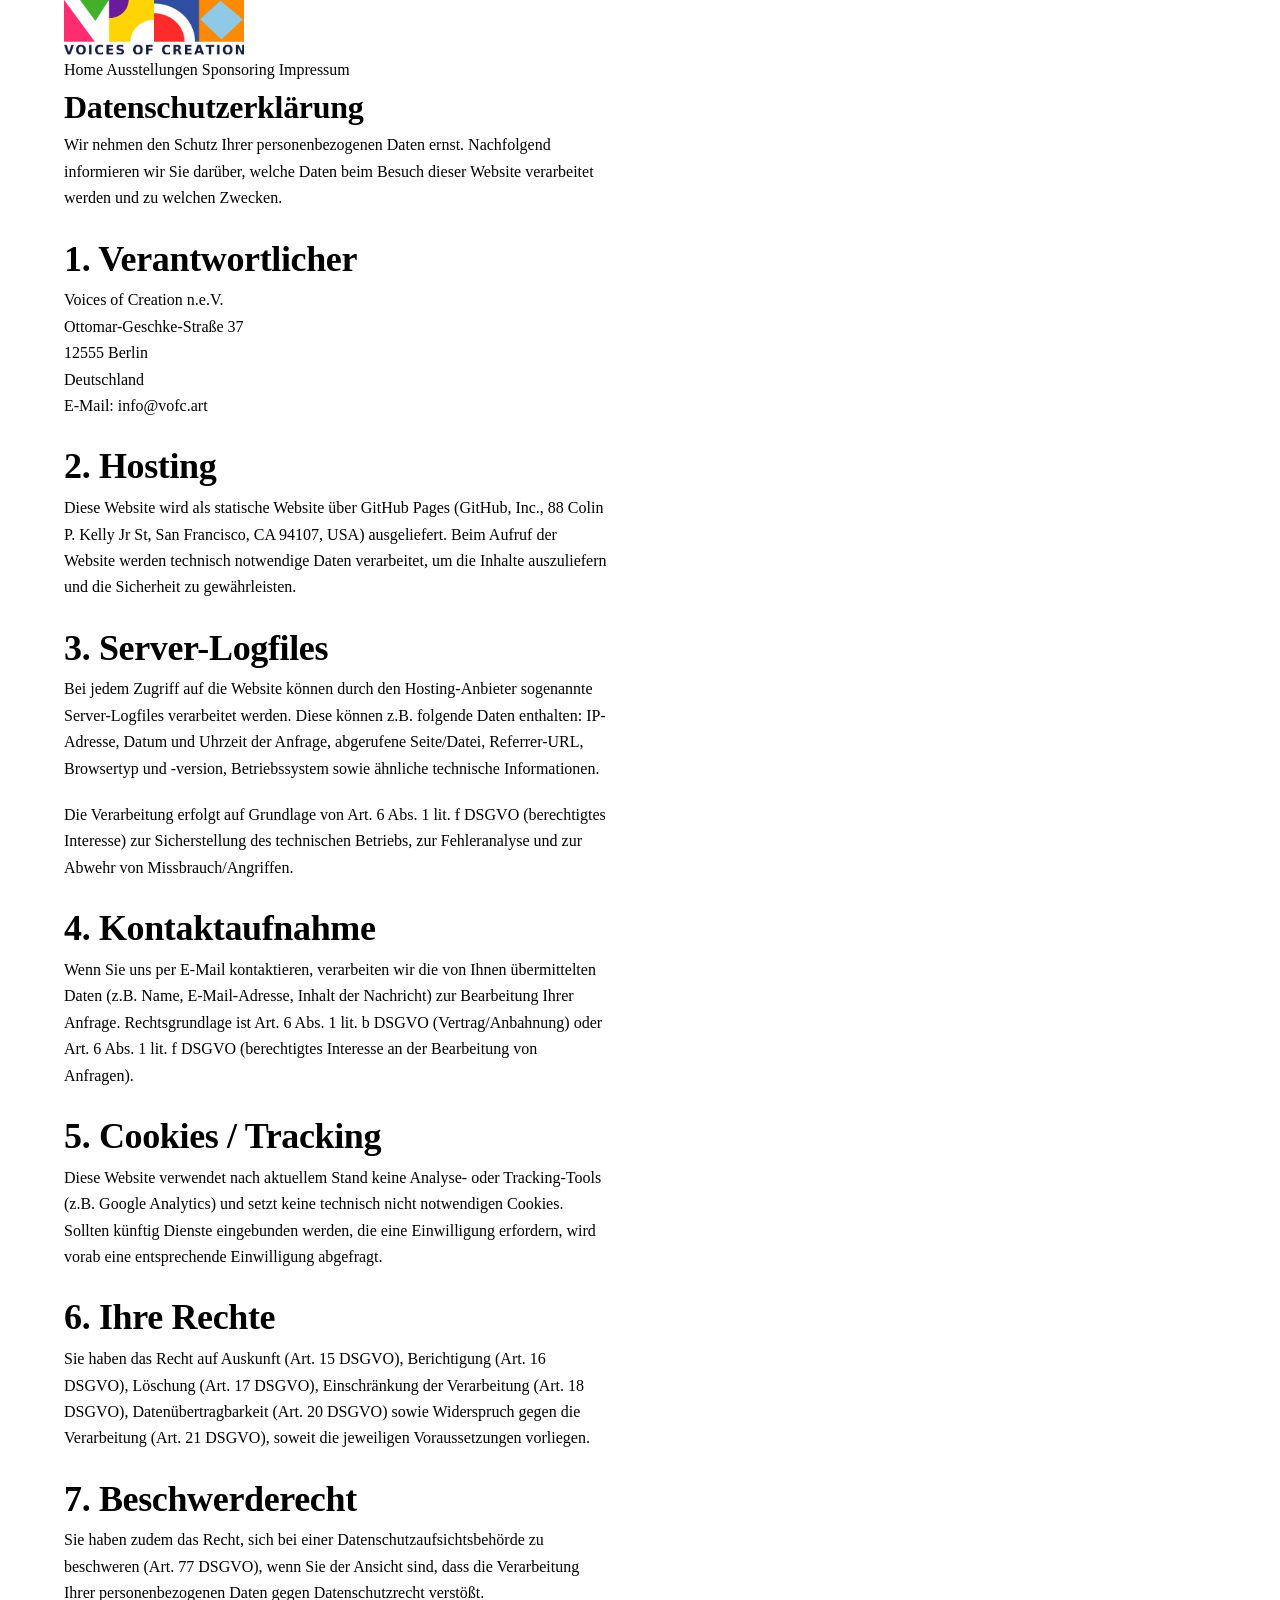
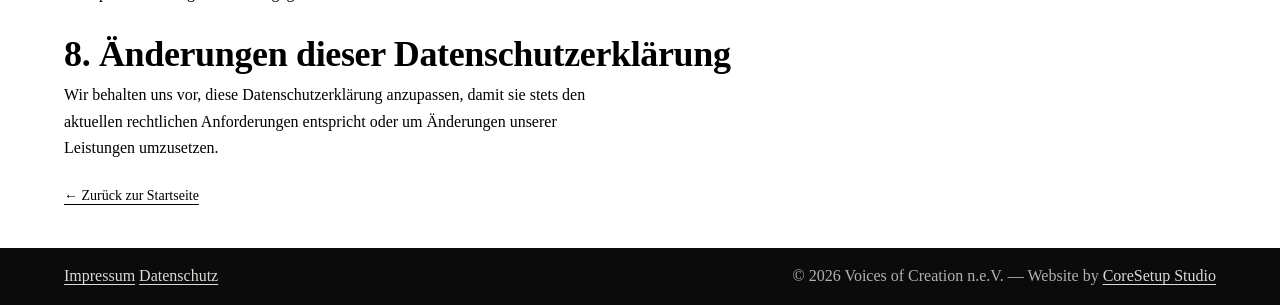
<file: datenschutz.html>
<!--
File: /datenschutz.html
-->
<!doctype html>
<html lang="de">
  <head>
    <meta charset="utf-8" />
    <meta name="viewport" content="width=device-width,initial-scale=1" />
    <meta name="theme-color" content="#0b0b0c" />
    <title>Datenschutz — Voices of Creation n.e.V.</title>
    <meta name="description" content="Datenschutzerklärung — Voices of Creation n.e.V." />

    <link rel="icon" href="assets/favicon.png" />
    <link rel="apple-touch-icon" href="assets/icon-192.png" />
    <link rel="stylesheet" href="styles.css" />
  </head>

  <body>
    <header class="simple-header">
      <div class="container simple-header__row">
        <a class="brand brand--small" href="./" aria-label="Home">
          <img src="assets/logo.png" alt="Voices of Creation Logo" width="180" height="58" />
        </a>

        <nav class="simple-nav" aria-label="Rechtliches & Seiten">
          <a href="./">Home</a>
          <a href="ausstellungen.html">Ausstellungen</a>
          <a href="sponsoring.html">Sponsoring</a>
          <a href="impressum.html">Impressum</a>
        </nav>
      </div>
    </header>

    <main class="container legal">
      <h1>Datenschutzerklärung</h1>
      <p class="muted">
        Wir nehmen den Schutz Ihrer personenbezogenen Daten ernst. Nachfolgend informieren wir Sie darüber, welche Daten beim Besuch
        dieser Website verarbeitet werden und zu welchen Zwecken.
      </p>

      <section class="legal__box" aria-label="Datenschutz Inhalte">
        <h2>1. Verantwortlicher</h2>
        <p>
          Voices of Creation n.e.V.<br />
          Ottomar-Geschke-Straße 37<br />
          12555 Berlin<br />
          Deutschland<br />
          E-Mail: <a href="mailto:info@vofc.art">info@vofc.art</a>
        </p>

        <h2>2. Hosting</h2>
        <p>
          Diese Website wird als statische Website über GitHub Pages (GitHub, Inc., 88 Colin P. Kelly Jr St, San Francisco, CA 94107,
          USA) ausgeliefert. Beim Aufruf der Website werden technisch notwendige Daten verarbeitet, um die Inhalte auszuliefern und die
          Sicherheit zu gewährleisten.
        </p>

        <h2>3. Server-Logfiles</h2>
        <p>
          Bei jedem Zugriff auf die Website können durch den Hosting-Anbieter sogenannte Server-Logfiles verarbeitet werden. Diese
          können z.B. folgende Daten enthalten: IP-Adresse, Datum und Uhrzeit der Anfrage, abgerufene Seite/Datei, Referrer-URL,
          Browsertyp und -version, Betriebssystem sowie ähnliche technische Informationen.
        </p>
        <p>
          Die Verarbeitung erfolgt auf Grundlage von Art. 6 Abs. 1 lit. f DSGVO (berechtigtes Interesse) zur Sicherstellung des
          technischen Betriebs, zur Fehleranalyse und zur Abwehr von Missbrauch/Angriffen.
        </p>

        <h2>4. Kontaktaufnahme</h2>
        <p>
          Wenn Sie uns per E-Mail kontaktieren, verarbeiten wir die von Ihnen übermittelten Daten (z.B. Name, E-Mail-Adresse, Inhalt
          der Nachricht) zur Bearbeitung Ihrer Anfrage. Rechtsgrundlage ist Art. 6 Abs. 1 lit. b DSGVO (Vertrag/Anbahnung) oder Art. 6
          Abs. 1 lit. f DSGVO (berechtigtes Interesse an der Bearbeitung von Anfragen).
        </p>

        <h2>5. Cookies / Tracking</h2>
        <p>
          Diese Website verwendet nach aktuellem Stand keine Analyse- oder Tracking-Tools (z.B. Google Analytics) und setzt keine
          technisch nicht notwendigen Cookies. Sollten künftig Dienste eingebunden werden, die eine Einwilligung erfordern, wird vorab
          eine entsprechende Einwilligung abgefragt.
        </p>

        <h2>6. Ihre Rechte</h2>
        <p>
          Sie haben das Recht auf Auskunft (Art. 15 DSGVO), Berichtigung (Art. 16 DSGVO), Löschung (Art. 17 DSGVO), Einschränkung der
          Verarbeitung (Art. 18 DSGVO), Datenübertragbarkeit (Art. 20 DSGVO) sowie Widerspruch gegen die Verarbeitung (Art. 21 DSGVO),
          soweit die jeweiligen Voraussetzungen vorliegen.
        </p>

        <h2>7. Beschwerderecht</h2>
        <p>
          Sie haben zudem das Recht, sich bei einer Datenschutzaufsichtsbehörde zu beschweren (Art. 77 DSGVO), wenn Sie der Ansicht
          sind, dass die Verarbeitung Ihrer personenbezogenen Daten gegen Datenschutzrecht verstößt.
        </p>

        <h2>8. Änderungen dieser Datenschutzerklärung</h2>
        <p>
          Wir behalten uns vor, diese Datenschutzerklärung anzupassen, damit sie stets den aktuellen rechtlichen Anforderungen
          entspricht oder um Änderungen unserer Leistungen umzusetzen.
        </p>
      </section>

      <p><a class="link" href="./">← Zurück zur Startseite</a></p>
    </main>

    <footer class="site-footer">
      <div class="container subfooter" aria-label="Footer Legal">
        <div class="subfooter__left">
          <a href="impressum.html">Impressum</a>
          <a href="datenschutz.html">Datenschutz</a>
        </div>

        <div class="subfooter__right">
          <span class="muted">
            © <span id="year"></span> Voices of Creation n.e.V. — Website by
            <a
              href="https://coresetup.studio"
              target="_blank"
              rel="noopener noreferrer"
              style="text-decoration: underline; text-underline-offset: 3px;"
              >CoreSetup Studio</a
            >
          </span>
        </div>
      </div>
    </footer>

    <script>
      document.getElementById("year").textContent = String(new Date().getFullYear());
    </script>
  </body>
</html>
</file>
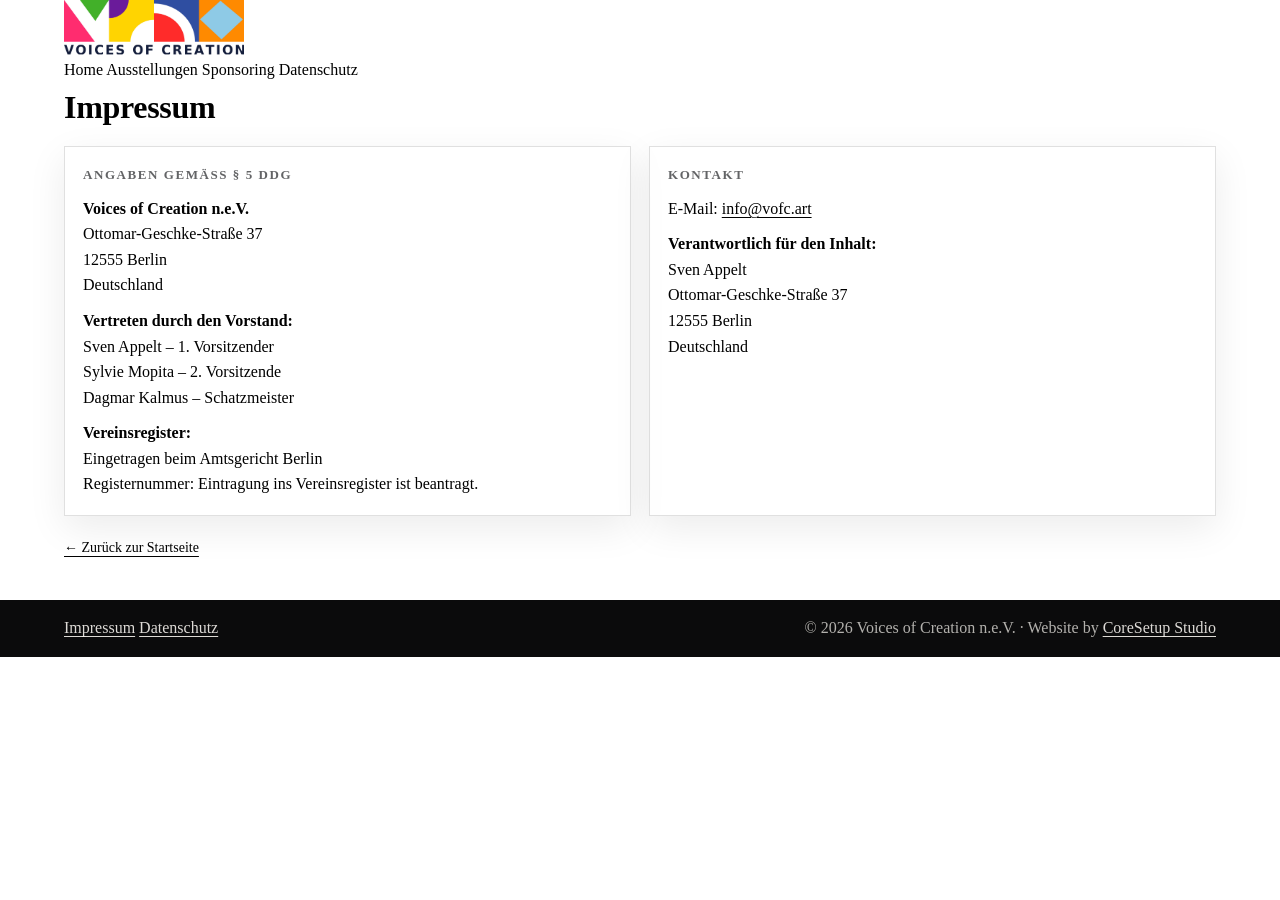
<file: impressum.html>
<!--
File: /impressum.html
-->
<!doctype html>
<html lang="de">
  <head>
    <meta charset="utf-8" />
    <meta name="viewport" content="width=device-width,initial-scale=1" />
    <meta name="theme-color" content="#0b0b0c" />
    <title>Impressum — Voices of Creation n.e.V.</title>
    <meta name="description" content="Impressum — Voices of Creation n.e.V." />

    <link rel="icon" href="assets/favicon.png" />
    <link rel="apple-touch-icon" href="assets/icon-192.png" />
    <link rel="stylesheet" href="styles.css" />

    <!-- Page-only styling: clean “two-column blocks” layout -->
    <style>
      .impressum-grid{
        display:grid;
        grid-template-columns: 1fr;
        gap:18px;
        margin-top:14px;
      }
      .impressum-block{
        border-radius: var(--radius-lg);
        border: 1px solid rgba(0,0,0,.12);
        background: rgba(255,255,255,.62);
        box-shadow: 0 12px 36px rgba(0,0,0,.08);
        padding: 18px;
      }
      .impressum-block h2{
        font-family: var(--sans);
        font-size: 13px;
        letter-spacing: .12em;
        text-transform: uppercase;
        color: rgba(16,17,20,.65);
        margin: 0 0 10px 0;
      }
      .impressum-block p{
        margin: 0;
        color: var(--ink);
        line-height: 1.6;
      }
      .impressum-block p + p{ margin-top: 10px; }
      .impressum-block a{ text-decoration: underline; text-underline-offset: 3px; }

      @media (min-width: 860px){
        .impressum-grid{ grid-template-columns: 1fr 1fr; }
      }
    </style>
  </head>

  <body>
    <header class="simple-header">
      <div class="container simple-header__row">
        <a class="brand brand--small" href="./" aria-label="Home">
          <img src="assets/logo.png" alt="Voices of Creation Logo" width="180" height="58" />
        </a>

        <nav class="simple-nav" aria-label="Navigation">
          <a href="./">Home</a>
          <a href="ausstellungen.html">Ausstellungen</a>
          <a href="sponsoring.html">Sponsoring</a>
          <a href="datenschutz.html">Datenschutz</a>
        </nav>
      </div>
    </header>

    <main class="container legal">
      <h1>Impressum</h1>

      <div class="impressum-grid" aria-label="Impressumsangaben">
        <section class="impressum-block">
          <h2>Angaben gemäß § 5 DDG</h2>
          <p>
            <strong>Voices of Creation n.e.V.</strong><br />
            Ottomar-Geschke-Straße 37<br />
            12555 Berlin<br />
            Deutschland
          </p>

          <p>
            <strong>Vertreten durch den Vorstand:</strong><br />
            Sven Appelt – 1. Vorsitzender<br />
            Sylvie Mopita – 2. Vorsitzende<br />
            Dagmar Kalmus – Schatzmeister
          </p>

          <p>
            <strong>Vereinsregister:</strong><br />
            Eingetragen beim Amtsgericht Berlin<br />
            Registernummer: Eintragung ins Vereinsregister ist beantragt.
          </p>
        </section>

        <section class="impressum-block">
          <h2>Kontakt</h2>
          <p>
            E-Mail: <a href="mailto:info@vofc.art">info@vofc.art</a>
          </p>

          <p>
            <strong>Verantwortlich für den Inhalt:</strong><br />
            Sven Appelt<br />
            Ottomar-Geschke-Straße 37<br />
            12555 Berlin<br />
            Deutschland
          </p>
        </section>
      </div>

      <p style="margin-top:18px;">
        <a class="link" href="./">← Zurück zur Startseite</a>
      </p>
    </main>

    <footer class="site-footer">
      <div class="container subfooter" aria-label="Footer Legal">
        <div class="subfooter__left">
          <a href="impressum.html">Impressum</a>
          <a href="datenschutz.html">Datenschutz</a>
        </div>

        <div class="subfooter__right">
          <span class="muted">
            © <span id="year"></span> Voices of Creation n.e.V. · Website by
            <a
              href="https://coresetup.studio"
              target="_blank"
              rel="noopener noreferrer"
              style="text-decoration: underline; text-underline-offset: 3px;"
              >CoreSetup Studio</a
            >
          </span>
        </div>
      </div>
    </footer>

    <script>
      document.getElementById("year").textContent = String(new Date().getFullYear());
    </script>
  </body>
</html>
</file>
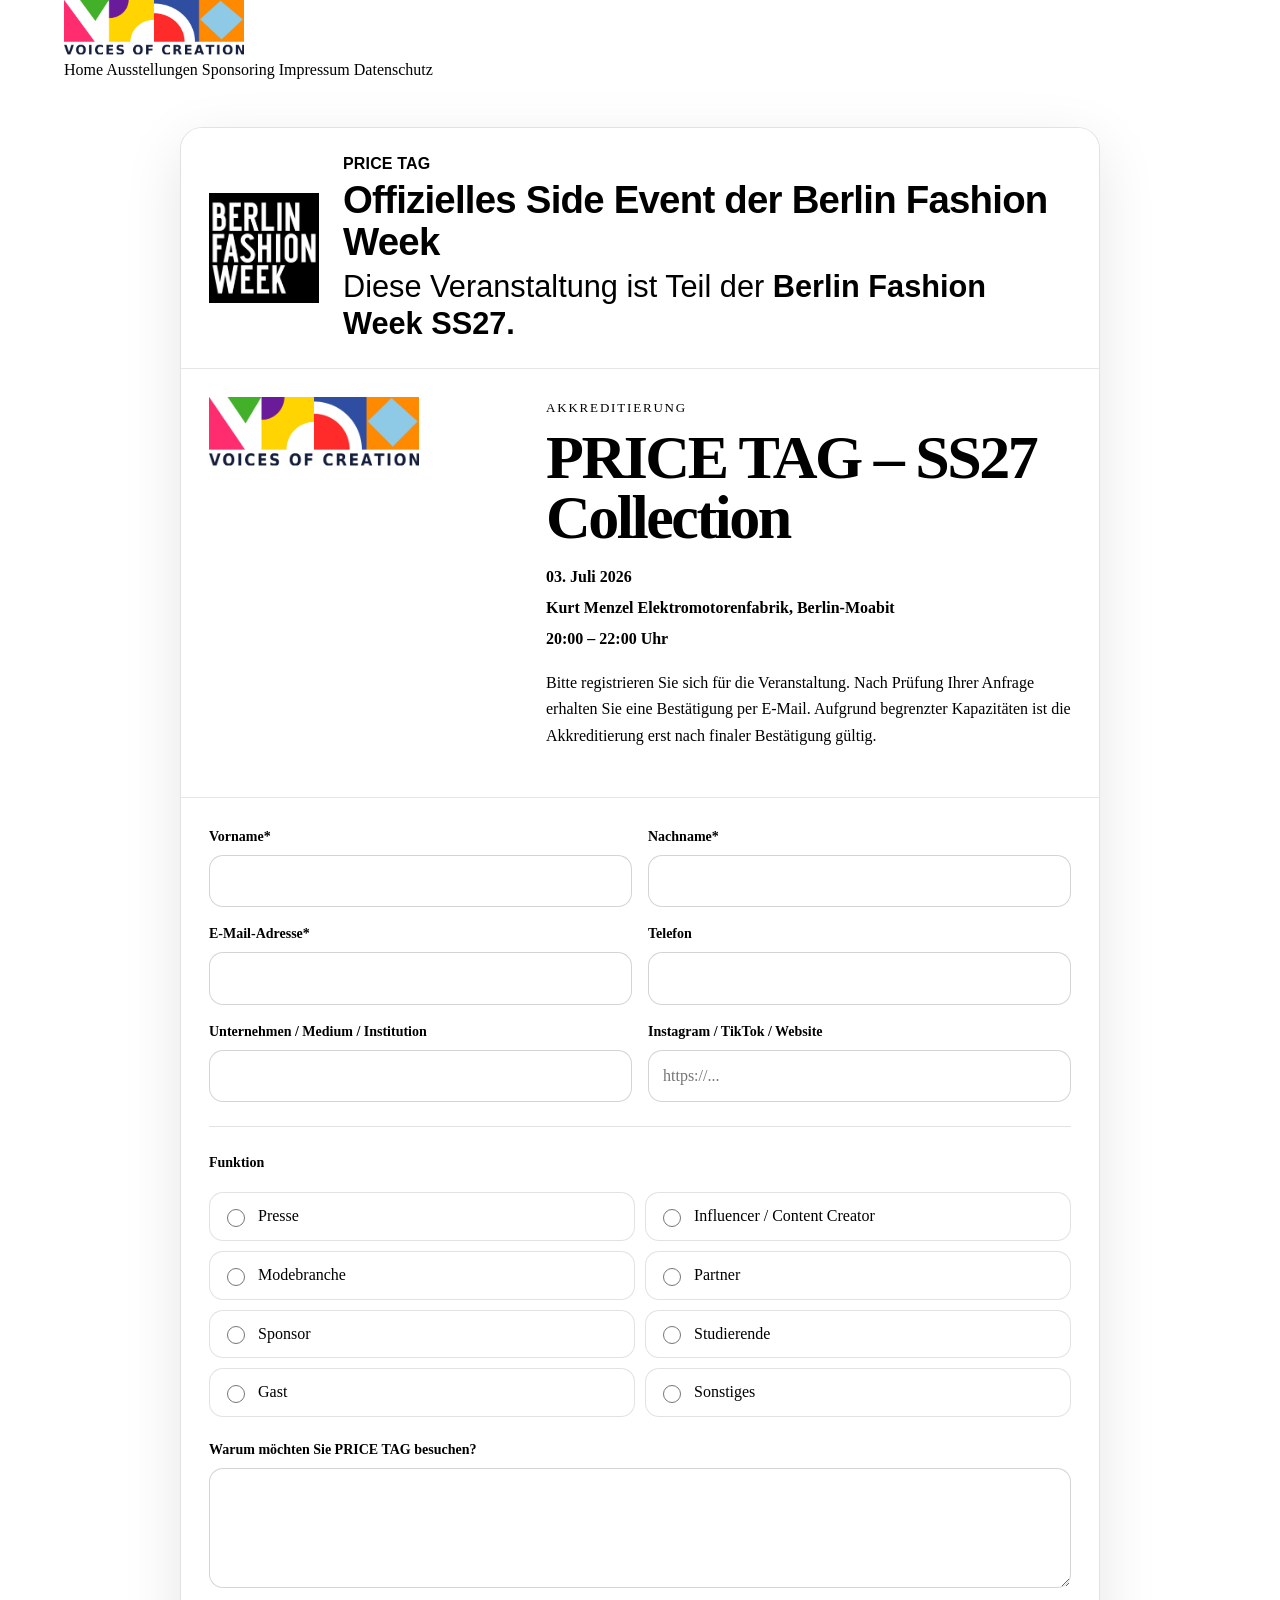
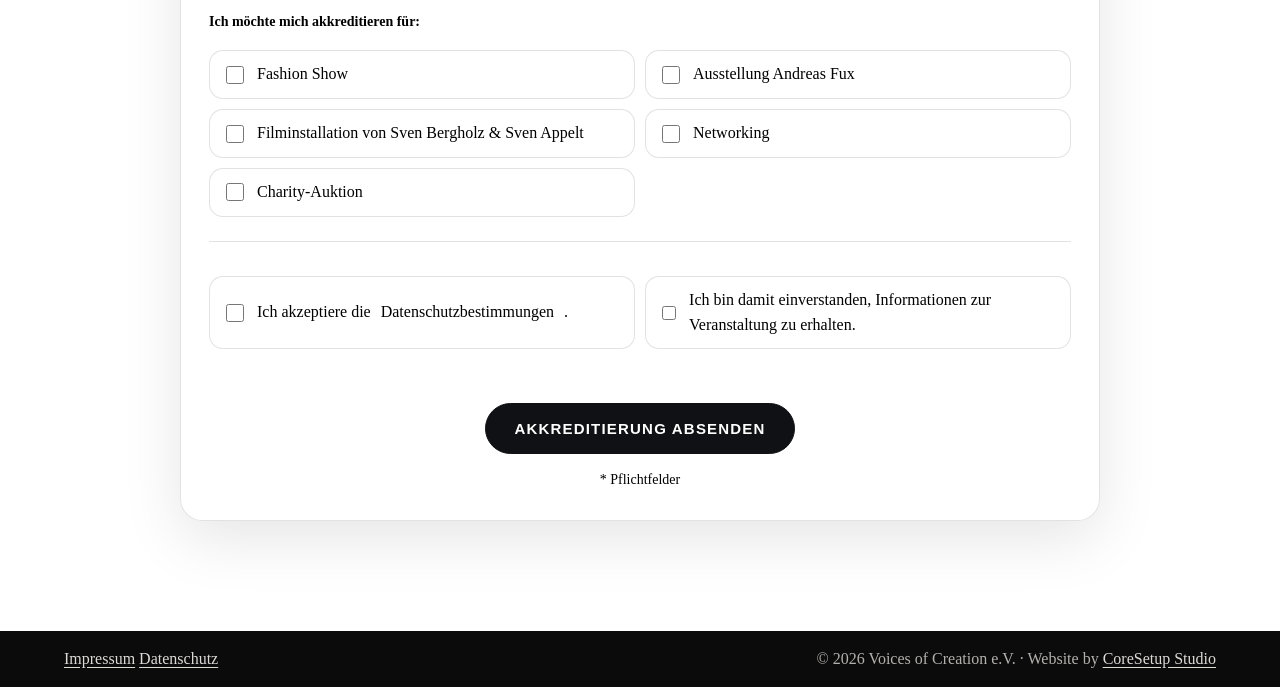
<file: login.html>
<!--
File: /login.html
-->

<!doctype html>

<html lang="de">
  <head>
    <meta charset="utf-8" />
    <meta name="viewport" content="width=device-width,initial-scale=1" />
    <meta name="theme-color" content="#0b0b0c" />
<title>Akkreditierung — PRICE TAG</title>
<meta
  name="description"
  content="Akkreditierung für PRICE TAG – SS27 Collection am 03. Juli 2026 in Berlin-Moabit."
/>
<link rel="icon" href="assets/favicon.png" />
<link rel="apple-touch-icon" href="assets/icon-192.png" />
<link rel="stylesheet" href="styles.css" />
<style>
  .accreditation-page{
    padding: 44px 20px 70px;
  }
  .accreditation-shell{
    max-width: 920px;
    margin: 0 auto;
  }
  .accreditation-card{
    background: rgba(255,255,255,.72);
    border: 1px solid rgba(16,17,20,.12);
    border-radius: 22px;
    box-shadow: 0 18px 60px rgba(0,0,0,.10);
    overflow: hidden;
  }
  .bfw-notice{
    display: grid;
    grid-template-columns: 110px 1fr;
    gap: 24px;
    align-items: center;
    padding: 26px 28px;
    background: #ffffff;
    border-bottom: 1px solid rgba(16,17,20,.10);
  }
  .bfw-logo{
    width: 110px;
    height: auto;
    display: block;
  }
  .bfw-text{
    display: grid;
    gap: 6px;
  }
  .bfw-kicker{
    margin: 0;
    font-family: Arial, sans-serif;
    font-size: 16px;
    font-weight: 800;
    line-height: 1.2;
    letter-spacing: .01em;
  }
  .bfw-headline{
    margin: 0;
    font-family: Arial, sans-serif;
    font-size: clamp(24px, 3vw, 40px);
    font-weight: 800;
    line-height: 1.1;
    letter-spacing: -.02em;
  }
  .bfw-copy{
    margin: 0;
    font-family: Arial, sans-serif;
    font-size: clamp(20px, 2.4vw, 34px);
    font-weight: 400;
    line-height: 1.18;
  }
  .bfw-copy strong{
    font-weight: 800;
  }
  .accreditation-hero{
    display: grid;
    grid-template-columns: 1fr;
    gap: 22px;
    padding: 28px;
    border-bottom: 1px solid rgba(16,17,20,.10);
  }
  .accreditation-logo{
    max-width: 210px;
    height: auto;
  }
  .accreditation-kicker{
    font-size: 13px;
    letter-spacing: .14em;
    text-transform: uppercase;
    color: var(--muted);
    margin-bottom: 10px;
  }
  .accreditation-title{
    font-size: clamp(36px, 5vw, 62px);
    line-height: .96;
    letter-spacing: -.04em;
    margin: 0;
  }
  .accreditation-meta{
    margin-top: 18px;
    display: grid;
    gap: 6px;
    color: var(--ink);
    font-weight: 700;
  }
  .accreditation-intro{
    margin-top: 18px;
    color: var(--muted);
    max-width: 68ch;
  }
  .accreditation-form{
    padding: 28px;
    display: grid;
    gap: 22px;
  }
  .form-grid{
    display: grid;
    grid-template-columns: 1fr;
    gap: 16px;
  }
  .form-field{
    display: grid;
    gap: 7px;
  }
  .form-field label,
  .form-group-title{
    font-size: 14px;
    font-weight: 800;
  }
  .form-field input,
  .form-field textarea,
  .form-field select{
    width: 100%;
    border: 1px solid rgba(16,17,20,.18);
    background: rgba(255,255,255,.86);
    border-radius: 14px;
    padding: 13px 14px;
    font: inherit;
    color: var(--ink);
    outline: none;
  }
  .form-field textarea{
    min-height: 120px;
    resize: vertical;
  }
  .form-field input:focus,
  .form-field textarea:focus{
    border-color: rgba(16,17,20,.42);
    box-shadow: 0 0 0 4px rgba(16,17,20,.06);
  }
  .choice-grid{
    display: grid;
    grid-template-columns: 1fr;
    gap: 10px;
    margin-top: 10px;
  }
  .choice{
    display: flex;
    align-items: center;
    gap: 10px;
    border: 1px solid rgba(16,17,20,.12);
    background: rgba(255,255,255,.55);
    border-radius: 14px;
    padding: 11px 12px;
  }
  .choice input{
    width: 18px;
    height: 18px;
    accent-color: #101114;
  }
  .form-divider{
    height: 1px;
    background: rgba(16,17,20,.12);
    margin: 2px 0;
  }
  .form-note{
    font-size: 14px;
    color: var(--muted);
    margin: 0;
  }
  .submit-row{
    margin-top: 32px;
    display: flex;
    flex-direction: column;
    align-items: center;
    gap: 14px;
  }
  .submit-button{
    display: inline-flex;
    align-items: center;
    justify-content: center;
    min-width: 260px;
    padding: 16px 28px;
    border-radius: 999px;
    border: 1px solid #101114;
    background: #101114;
    color: #ffffff;
    font-family: Arial, sans-serif;
    font-size: 15px;
    font-weight: 700;
    letter-spacing: 0.08em;
    text-transform: uppercase;
    cursor: pointer;
    appearance: none;
    -webkit-appearance: none;
    box-shadow: none;
    opacity: 1;
    visibility: visible;
  }
  .submit-button:hover{
    opacity: .92;
  }
  .submit-button:disabled{
    cursor: not-allowed;
    opacity: .7;
  }
  .success-preview{
    margin-top: 18px;
    border: 1px solid rgba(16,17,20,.12);
    border-radius: 18px;
    padding: 18px;
    background: rgba(244,241,236,.76);
  }
  .success-preview strong{
    display: block;
    margin-bottom: 8px;
  }
  @media (min-width: 760px){
    .accreditation-hero{
      grid-template-columns: .75fr 1.25fr;
      align-items: start;
    }
    .form-grid{
      grid-template-columns: repeat(2, 1fr);
    }
    .form-field--full{
      grid-column: 1 / -1;
    }
    .choice-grid{
      grid-template-columns: repeat(2, 1fr);
    }
  }
  @media (max-width: 640px){
    .bfw-notice{
      grid-template-columns: 1fr;
      gap: 16px;
    }
    .bfw-logo{
      width: 120px;
    }
  }
</style>
  </head>
  <body>
    <header class="simple-header">
      <div class="container simple-header__row">
        <a class="brand brand--small" href="./" aria-label="Home">
          <img src="assets/logo.png" alt="Voices of Creation Logo" width="180" height="58" />
        </a>
    <nav class="simple-nav" aria-label="Navigation">
      <a href="./">Home</a>
      <a href="ausstellungen.html">Ausstellungen</a>
      <a href="sponsoring.html">Sponsoring</a>
      <a href="impressum.html">Impressum</a>
      <a href="datenschutz.html">Datenschutz</a>
    </nav>
  </div>
</header>
<main class="accreditation-page">
  <div class="accreditation-shell">
    <section class="accreditation-card" aria-label="Akkreditierung PRICE TAG">
      <div class="bfw-notice" aria-label="Berlin Fashion Week Hinweis">
        <img
          class="bfw-logo"
          src="assets/berlin-fashion-week.png"
          alt="Berlin Fashion Week"
          width="220"
          height="220"
          loading="eager"
        />
        <div class="bfw-text">
          <p class="bfw-kicker">PRICE TAG</p>
          <p class="bfw-headline">Offizielles Side Event der Berlin Fashion Week</p>
          <p class="bfw-copy">
            Diese Veranstaltung ist Teil der <strong>Berlin Fashion Week SS27.</strong>
          </p>
        </div>
      </div>
      <div class="accreditation-hero">
        <div>
          <img
            class="accreditation-logo"
            src="assets/logo.png"
            alt="Voices of Creation Logo"
            width="240"
            height="90"
            loading="eager"
          />
        </div>
        <div>
          <p class="accreditation-kicker">Akkreditierung</p>
          <h1 class="accreditation-title">PRICE TAG – SS27 Collection</h1>
          <div class="accreditation-meta">
            <span>03. Juli 2026</span>
            <span>Kurt Menzel Elektromotorenfabrik, Berlin-Moabit</span>
            <span>20:00 – 22:00 Uhr</span>
          </div>
          <p class="accreditation-intro">
            Bitte registrieren Sie sich für die Veranstaltung. Nach Prüfung Ihrer Anfrage erhalten Sie eine
            Bestätigung per E-Mail. Aufgrund begrenzter Kapazitäten ist die Akkreditierung erst nach finaler
            Bestätigung gültig.
          </p>
        </div>
      </div>
      <form
        id="accreditationForm"
        class="accreditation-form"
        action="https://formspree.io/f/mlgkkogn"
        method="POST"
      >
        <input type="hidden" name="event" value="PRICE TAG – SS27 Collection" />
        <input type="hidden" name="_subject" value="Neue Akkreditierungsanfrage – PRICE TAG" />
        <div class="form-grid">
          <div class="form-field">
            <label for="firstName">Vorname*</label>
            <input id="firstName" name="vorname" type="text" autocomplete="given-name" required />
          </div>
          <div class="form-field">
            <label for="lastName">Nachname*</label>
            <input id="lastName" name="nachname" type="text" autocomplete="family-name" required />
          </div>
          <div class="form-field">
            <label for="email">E-Mail-Adresse*</label>
            <input id="email" name="email" type="email" autocomplete="email" required />
          </div>
          <div class="form-field">
            <label for="phone">Telefon</label>
            <input id="phone" name="telefon" type="tel" autocomplete="tel" />
          </div>
          <div class="form-field">
            <label for="company">Unternehmen / Medium / Institution</label>
            <input id="company" name="unternehmen_medium_institution" type="text" />
          </div>
          <div class="form-field">
            <label for="profile">Instagram / TikTok / Website</label>
            <input id="profile" name="instagram_tiktok_website" type="text" placeholder="https://..." />
          </div>
        </div>
        <div class="form-divider"></div>
        <div>
          <p class="form-group-title">Funktion</p>
          <div class="choice-grid">
            <label class="choice">
              <input type="radio" name="funktion" value="Presse" />
              Presse
            </label>
            <label class="choice">
              <input type="radio" name="funktion" value="Influencer / Content Creator" />
              Influencer / Content Creator
            </label>
            <label class="choice">
              <input type="radio" name="funktion" value="Modebranche" />
              Modebranche
            </label>
            <label class="choice">
              <input type="radio" name="funktion" value="Partner" />
              Partner
            </label>
            <label class="choice">
              <input type="radio" name="funktion" value="Sponsor" />
              Sponsor
            </label>
            <label class="choice">
              <input type="radio" name="funktion" value="Studierende" />
              Studierende
            </label>
            <label class="choice">
              <input type="radio" name="funktion" value="Gast" />
              Gast
            </label>
            <label class="choice">
              <input type="radio" name="funktion" value="Sonstiges" />
              Sonstiges
            </label>
          </div>
        </div>
        <div class="form-field">
          <label for="reason">Warum möchten Sie PRICE TAG besuchen?</label>
          <textarea id="reason" name="grund_des_besuchs"></textarea>
        </div>
        <div>
          <p class="form-group-title">Ich möchte mich akkreditieren für:</p>
          <div class="choice-grid">
            <label class="choice">
              <input type="checkbox" name="akkreditierung[]" value="Fashion Show" />
              Fashion Show
            </label>
            <label class="choice">
              <input type="checkbox" name="akkreditierung[]" value="Ausstellung Andreas Fux" />
              Ausstellung Andreas Fux
            </label>
            <label class="choice">
              <input type="checkbox" name="akkreditierung[]" value="Filminstallation von Sven Bergholz & Sven Appelt" />
              Filminstallation von Sven Bergholz & Sven Appelt
            </label>
            <label class="choice">
              <input type="checkbox" name="akkreditierung[]" value="Networking" />
              Networking
            </label>
            <label class="choice">
              <input type="checkbox" name="akkreditierung[]" value="Charity-Auktion" />
              Charity-Auktion
            </label>
          </div>
        </div>
        <div class="form-divider"></div>
        <div class="choice-grid">
          <label class="choice">
            <input type="checkbox" name="datenschutz_akzeptiert" value="Ja" required />
            Ich akzeptiere die
            <a href="datenschutz.html" target="_blank" rel="noopener noreferrer">Datenschutzbestimmungen</a>.
          </label>
          <label class="choice">
            <input type="checkbox" name="event_infos_erlaubt" value="Ja" />
            Ich bin damit einverstanden, Informationen zur Veranstaltung zu erhalten.
          </label>
        </div>
        <div class="submit-row">
          <button class="submit-button" type="submit">
            Akkreditierung absenden
          </button>
          <p class="form-note">* Pflichtfelder</p>
        </div>
        <div
          id="formSuccess"
          class="success-preview"
          aria-label="Hinweis nach dem Absenden"
          style="display: none;"
        >
          <strong>Vielen Dank für Ihre Akkreditierungsanfrage zu PRICE TAG.</strong>

          <p>
            Ihre Anfrage wurde erfolgreich übermittelt und wird geprüft.
          </p>

          <p>
            Bitte haben Sie Verständnis dafür, dass die Prüfung Ihrer Akkreditierung einige Arbeitstage in Anspruch nehmen kann.
            In der Regel erhalten Sie jedoch noch in derselben Woche eine Rückmeldung.
            Die Bestätigung Ihrer Akkreditierung erfolgt per E-Mail über
            <a href="mailto:info@camusic.de">info@camusic.de</a>.
          </p>

          <hr />

          <strong>Thank you for your accreditation request for PRICE TAG.</strong>

          <p>
            Your request has been successfully submitted and will be reviewed.
          </p>

          <p>
            Please note that the review of your accreditation request may take a few business days.
            However, we generally aim to respond within the same week of your application.
            Your accreditation confirmation will be sent via email from
            <a href="mailto:info@camusic.de">info@camusic.de</a>.
          </p>
        </div>
        <div
          id="formError"
          class="success-preview"
          aria-label="Fehlermeldung"
          style="display: none; border-color: rgba(180,0,0,.25); background: rgba(180,0,0,.06);"
        >
          <strong>Die Anfrage konnte nicht gesendet werden.</strong>
          <p>
            Bitte prüfen Sie Ihre Eingaben oder versuchen Sie es später erneut.
          </p>
        </div>
      </form>
    </section>
  </div>
</main>
<footer class="site-footer">
  <div class="container subfooter" aria-label="Footer Legal">
    <div class="subfooter__left">
      <a href="impressum.html">Impressum</a>
      <a href="datenschutz.html">Datenschutz</a>
    </div>
    <div class="subfooter__right">
      <span class="muted">
        © <span id="year"></span> Voices of Creation e.V. · Website by
        <a
          href="https://coresetup.studio"
          target="_blank"
          rel="noopener noreferrer"
          style="text-decoration: underline; text-underline-offset: 3px;"
          >CoreSetup Studio</a
        >
      </span>
    </div>
  </div>
</footer>
<script>
  const yearElement = document.getElementById("year");
  if (yearElement) {
    yearElement.textContent = String(new Date().getFullYear());
  }
  const form = document.getElementById("accreditationForm");
  const successBox = document.getElementById("formSuccess");
  const errorBox = document.getElementById("formError");
  if (form) {
    form.addEventListener("submit", async function (event) {
      event.preventDefault();
      const submitButton = form.querySelector('button[type="submit"]');
      const originalButtonText = submitButton ? submitButton.textContent : "";
      if (submitButton) {
        submitButton.disabled = true;
        submitButton.textContent = "Wird gesendet …";
      }
      if (successBox) successBox.style.display = "none";
      if (errorBox) errorBox.style.display = "none";
      try {
        const response = await fetch(form.action, {
          method: "POST",
          body: new FormData(form),
          headers: {
            Accept: "application/json"
          }
        });
        if (response.ok) {
          form.reset();
          if (successBox) {
            successBox.style.display = "block";
            successBox.scrollIntoView({
              behavior: "smooth",
              block: "center"
            });
          }
        } else {
          if (errorBox) {
            errorBox.style.display = "block";
            errorBox.scrollIntoView({
              behavior: "smooth",
              block: "center"
            });
          }
        }
      } catch (error) {
        if (errorBox) {
          errorBox.style.display = "block";
          errorBox.scrollIntoView({
            behavior: "smooth",
            block: "center"
          });
        }
      }
      if (submitButton) {
        submitButton.disabled = false;
        submitButton.textContent = originalButtonText;
      }
    });
  }
</script>
  </body>
</html>
</file>
<file: styles.css>
File: /styles.css
-->
:root{
  --bg:#0b0b0c;
  --paper:#f4f1ec;
  --ink:#101114;
  --muted:#5b5f68;
  --line:rgba(16,17,20,.12);
  --glass:rgba(244,241,236,.72);
  --shadow:0 22px 60px rgba(0,0,0,.20);
  --radius:18px;
  --radius-lg:26px;
  --max:1180px;
  --gap:20px;

  --serif: ui-serif, "Iowan Old Style", "Palatino Linotype", Palatino, serif;
  --sans: "Arial Narrow", "Roboto Condensed", Arial, system-ui, -apple-system, "Segoe UI", sans-serif;
}

*{box-sizing:border-box}
html,body{height:100%}
body{
  margin:0;
  color:var(--ink);
  background:var(--paper);
  font-family:var(--sans);
  line-height:1.55;
  text-rendering:optimizeLegibility;
  -webkit-font-smoothing:antialiased;
}

img{max-width:100%;display:block}
a{color:inherit;text-decoration:none}
a:hover{opacity:.92}
hr{border:none;border-top:1px solid var(--line);margin:14px 0}

.container{max-width:var(--max);margin:0 auto;padding:0 20px}
.section{padding:56px 0}
.section-head{display:flex;flex-direction:column;gap:10px;margin-bottom:22px}

h1,h2,h3,h4{
  margin:0;
  font-family:var(--sans);
  letter-spacing:-.01em; /* optional, wirkt bei Arial Narrow cleaner */
}
h2{font-size:clamp(26px,3vw,36px)}
p{margin:0}
.muted{color:var(--muted)}
.tiny{font-size:13px}
.sr-only{
  position:absolute;width:1px;height:1px;padding:0;margin:-1px;overflow:hidden;clip:rect(0,0,0,0);white-space:nowrap;border:0
}

.skip{
  position:absolute;left:-999px;top:10px;background:#fff;color:#000;padding:10px 12px;border-radius:12px;z-index:9999
}
.skip:focus{left:10px}

.site-header{
  background: radial-gradient(1200px 700px at 30% 20%, rgba(0,0,0,.14), transparent 60%),
              radial-gradient(1000px 700px at 70% 20%, rgba(0,0,0,.10), transparent 55%),
              var(--paper);
  border-bottom:1px solid var(--line);
}

.header-row{
  display:grid;
  grid-template-columns: auto 1fr auto;
  align-items:center;
  padding:18px 20px;
  gap:16px;
}

.brand__mark{height:auto}

.header-nav{
  display:none;
  justify-content:center;
  gap:12px;
  align-items:center;
}
.nav-link{
  font-size:14px;
  color:var(--muted);
  padding:10px 12px;
  border:1px solid transparent;
  border-radius:12px;
  background:transparent;
}
.nav-link:hover{
  color:var(--ink);
  border-color:var(--line);
  background:rgba(255,255,255,.45);
}

/* "Coming soon" on hover/focus for Exhibitions */
.nav-link--comingsoon{
  position:relative;
}
.nav-link--comingsoon::before{
  content:"â¢";
  color:rgba(16,17,20,.55);
  margin-right:8px;
}
.nav-link--comingsoon:hover::after,
.nav-link--comingsoon:focus-visible::after{
  content: attr(data-comingsoon);
  position:absolute;
  left:50%;
  top:44px;
  transform:translateX(-50%);
  padding:8px 10px;
  background:rgba(255,255,255,.88);
  border:1px solid var(--line);
  border-radius:12px;
  color:var(--ink);
  font-size:12px;
  white-space:nowrap;
  box-shadow:0 18px 40px rgba(0,0,0,.12);
}

.header-actions{display:flex;align-items:center;gap:16px}
.utility{display:none;gap:12px;align-items:center}
.utility__link{font-size:14px;color:var(--muted)}
.lang{display:flex;gap:8px;padding:6px;border:1px solid var(--line);border-radius:999px;background:rgba(255,255,255,.5)}
.lang__btn{
  border:none;background:transparent;padding:6px 10px;border-radius:999px;cursor:pointer;
  font-size:13px;color:var(--muted)
}
.lang__btn[aria-pressed="true"]{background:#fff;color:var(--ink);box-shadow:0 8px 18px rgba(0,0,0,.06)}
.burger{
  width:42px;height:42px;border-radius:12px;border:1px solid var(--line);
  background:rgba(255,255,255,.55);cursor:pointer;display:grid;place-items:center;gap:4px;padding:10px
}
.burger span{display:block;width:18px;height:2px;background:var(--ink);border-radius:2px;opacity:.85}

.hero{
  display:grid;
  grid-template-columns: 1fr;
  gap:22px;
  padding:10px 20px 0 20px;
}
.hero__right{
  display:flex;flex-direction:column;gap:12px;
  padding-bottom:20px;
}
.kicker{
  font-size:13px;letter-spacing:.14em;text-transform:uppercase;color:var(--muted)
}
.title{
  font-size:clamp(34px,4.4vw,52px);
  line-height:1.05;
}
.lead{
  font-size:clamp(15px,2vw,18px);
  max-width:56ch;
}

.cta-row{display:flex;gap:12px;flex-wrap:wrap;margin-top:6px}
.btn{
  display:inline-flex;align-items:center;justify-content:center;
  padding:12px 16px;border-radius:999px;border:1px solid var(--line);
  font-size:14px;gap:8px;
}
.btn--primary{
  background:var(--bg);color:#fff;border-color:rgba(0,0,0,.08);
  box-shadow:0 18px 50px rgba(0,0,0,.18);
}
.btn--ghost{background:rgba(255,255,255,.5)}

/* Middle (collage) menu */
.mid-menu{
  margin-top:14px;
  display:grid;
  grid-template-columns: repeat(6, 1fr);
  gap:10px;
  align-items:stretch;
}
.mid-item{
  display:flex;
  flex-direction:column;
  gap:6px;
  padding:12px 12px;
  border:1px solid rgba(0,0,0,.10);
  background:rgba(255,255,255,.60);
  border-radius:12px; /* eckig (nicht pill) */
  box-shadow:0 10px 28px rgba(0,0,0,.08);
  transition:transform .22s ease, box-shadow .22s ease, background .22s ease;
  position:relative;
  overflow:hidden;
}
.mid-item:hover{
  transform:translateY(-2px);
  box-shadow:0 16px 44px rgba(0,0,0,.12);
  background:rgba(255,255,255,.72);
}
.mid-item__kicker{
  font-size:11px;
  letter-spacing:.14em;
  text-transform:uppercase;
  color:rgba(16,17,20,.55);
}
.mid-item__label{
  font-family:var(--serif);
  font-size:18px;
  line-height:1.15;
}
.mid-item__badge{
  margin-top:4px;
  display:inline-flex;
  width:fit-content;
  font-size:12px;
  padding:6px 10px;
  border:1px solid var(--line);
  background:rgba(255,255,255,.75);
  border-radius:12px;
}

/* Collage placement: uneven widths + gentle offsets */
.mid-item--a{grid-column: 1 / span 4; transform:translateX(6px)}
.mid-item--b{grid-column: 5 / span 2; transform:translateY(6px)}
.mid-item--c{grid-column: 1 / span 3; transform:translateY(10px)}
.mid-item--d{grid-column: 4 / span 3; transform:translateX(-6px)}
.mid-item--e{grid-column: 2 / span 5; transform:translateY(4px)}

.mid-item.comingsoon::after{
  content:"";
  position:absolute;
  inset:-40% -40% auto auto;
  width:180px;height:180px;
  background:radial-gradient(circle at 30% 30%, rgba(0,0,0,.10), transparent 58%);
  transform:rotate(14deg);
  pointer-events:none;
}

.hero-media{
  border-radius:var(--radius-lg);
  overflow:hidden;
  box-shadow:var(--shadow);
  border:1px solid rgba(0,0,0,.08);
  position:relative;
  min-height:240px;
}
.hero-media img{
  width:100%;
  height:100%;
  object-fit:cover;
  transform:scale(1.02);
}
.hero-media__veil{
  position:absolute;inset:0;
  background:linear-gradient(to top, rgba(11,11,12,.28), transparent 52%);
}

.announcement{padding:0 20px 24px 20px}
.announcement__box{
  display:flex;align-items:center;justify-content:space-between;gap:12px;flex-wrap:wrap;
  border:1px solid var(--line);
  border-radius:var(--radius);
  padding:14px 16px;
  background:rgba(255,255,255,.55);
}
.announcement__link{font-size:14px;color:var(--muted);text-decoration:underline;text-underline-offset:3px}

.cards{
  display:grid;
  grid-template-columns: 1fr;
  gap:18px;
}
.card{
  border-radius:var(--radius-lg);
  overflow:hidden;
  border:1px solid rgba(0,0,0,.10);
  background:rgba(255,255,255,.62);
  box-shadow:0 14px 44px rgba(0,0,0,.10);
  transition:transform .22s ease, box-shadow .22s ease;
}
.card:hover{transform:translateY(-3px);box-shadow:0 18px 58px rgba(0,0,0,.14)}
.card__media{display:block;aspect-ratio: 16/10;overflow:hidden;position:relative}
.card__media img{width:100%;height:100%;object-fit:cover}
.card__badge{
  position:absolute;
  left:12px;
  top:12px;
  padding:8px 10px;
  background:rgba(255,255,255,.86);
  border:1px solid var(--line);
  border-radius:12px;
  font-size:12px;
  color:var(--ink);
}
.card__body{padding:16px 16px 18px 16px;display:flex;flex-direction:column;gap:10px}
.card__title{font-size:22px}
.card__text{color:var(--muted)}
.meta{display:flex;align-items:center;gap:8px;font-size:12px;color:var(--muted);letter-spacing:.02em}
.dot{opacity:.6}
.tag{
  padding:6px 10px;border-radius:999px;border:1px solid var(--line);
  background:rgba(255,255,255,.65);color:var(--ink)
}
.link{
  display:inline-flex;align-items:center;gap:8px;
  text-decoration:underline;text-underline-offset:4px;
  font-size:14px;
}

.split{
  display:grid;
  grid-template-columns: 1fr;
  gap:18px;
}
.pill-row{display:flex;gap:10px;flex-wrap:wrap;margin-top:12px}
.pill{
  border:1px solid var(--line);
  background:rgba(255,255,255,.55);
  border-radius:999px;
  padding:8px 12px;
  font-size:13px;
}

.callout{
  border-radius:var(--radius-lg);
  border:1px solid rgba(0,0,0,.12);
  background:rgba(255,255,255,.65);
  padding:18px;
  box-shadow:0 12px 36px rgba(0,0,0,.08);
}
.list{padding-left:18px;margin:0;color:var(--muted)}
.list a{text-decoration:underline;text-underline-offset:3px}

.newsletter{
  border-radius:var(--radius-lg);
  border:1px solid rgba(0,0,0,.12);
  background:linear-gradient(180deg, rgba(255,255,255,.65), rgba(255,255,255,.52));
  padding:18px;
  box-shadow:0 14px 40px rgba(0,0,0,.08);
  display:grid;
  gap:12px;
}
.newsletter__form{display:flex;gap:10px;flex-wrap:wrap}
.newsletter__form input{
  flex:1;
  min-width:220px;
  padding:12px 14px;
  border-radius:14px;
  border:1px solid var(--line);
  background:rgba(255,255,255,.75);
  font-size:14px;
}

.site-footer{
  margin-top:40px;
  background: #0b0b0c;
  color:#f4f1ec;
}
.footer-grid{
  padding:42px 20px 24px 20px;
  display:grid;
  grid-template-columns: 1fr;
  gap:22px;
  border-bottom:1px solid rgba(244,241,236,.14);
}
.footer-col h4{
  font-family:var(--sans);
  font-size:13px;
  letter-spacing:.12em;
  text-transform:uppercase;
  color:rgba(244,241,236,.7);
  margin-bottom:10px;
}
.footer-col a{
  display:block;
  padding:6px 0;
  color:rgba(244,241,236,.92);
  font-size:14px;
}
.footer-brand__top{display:flex;flex-direction:column;gap:6px}
.social{display:flex;gap:10px;margin-top:12px}
.social a{
  width:38px;height:38px;display:grid;place-items:center;
  border-radius:12px;border:1px solid rgba(244,241,236,.18);
  color:rgba(244,241,236,.9)
}
.subfooter{
  padding:16px 20px;
  display:flex;align-items:center;justify-content:space-between;gap:10px;flex-wrap:wrap;
}
.subfooter a{color:rgba(244,241,236,.9);text-decoration:underline;text-underline-offset:3px}
.subfooter .muted{color:rgba(244,241,236,.72)}

.no-scroll{overflow:hidden}

.drawer{
  position:fixed;inset:0;
  display:none;
  z-index:9999;
}
.drawer.is-open{display:block}
.drawer__backdrop{
  position:absolute;inset:0;background:rgba(0,0,0,.55);
}
.drawer__panel{
  position:absolute;top:0;right:0;height:100%;
  width:min(420px, 92vw);
  background:var(--paper);
  color:var(--ink);
  box-shadow:var(--shadow);
  padding:18px;
  display:flex;flex-direction:column;gap:14px;
}
.drawer__top{display:flex;align-items:center;justify-content:space-between}
.drawer__close{
  border:none;background:rgba(255,255,255,.6);border:1px solid var(--line);
  border-radius:12px;width:42px;height:42px;cursor:pointer
}
.drawer__nav{display:flex;flex-direction:column;gap:10px}
.drawer__nav a{
  padding:12px 12px;border-radius:14px;border:1px solid var(--line);
  background:rgba(255,255,255,.65)
}

@media (min-width: 860px){
  .utility{display:flex}
  .header-nav{display:flex}
  .hero{grid-template-columns: 1.15fr .85fr;align-items:stretch;padding-bottom:12px}
  .hero__right{padding:10px 0 0 0}
  .cards{grid-template-columns: repeat(2, 1fr)}
  .split{grid-template-columns: 1.2fr .8fr;align-items:start}
  .footer-grid{grid-template-columns: 1.2fr repeat(5, 1fr)}
}

@media (max-width: 859px){
  .mid-menu{grid-template-columns: repeat(2, 1fr)}
  .mid-item--a{grid-column:auto;transform:none}
  .mid-item--b{grid-column:auto;transform:none}
  .mid-item--c{grid-column:auto;transform:none}
  .mid-item--d{grid-column:auto;transform:none}
  .mid-item--e{grid-column:auto;transform:none}
}

@media (prefers-reduced-motion: reduce){
  *{scroll-behavior:auto !important;transition:none !important;animation:none !important}
}

/* ===== Highlights Collage (non-linear) ===== */

/* Make only the Highlights cards collage */
#blog .cards{
  display:grid;
  grid-template-columns: repeat(6, 1fr);
  gap:16px;
  align-items:start;
}

/* Base card behavior */
#blog .card{
  transform: translateZ(0);
}

/* Vary widths + slight offsets => collage feel */
#blog .card:nth-child(1){
  grid-column: 1 / span 4;
  transform: translateX(6px);
}
#blog .card:nth-child(2){
  grid-column: 5 / span 2;
  transform: translateY(10px);
}
#blog .card:nth-child(3){
  grid-column: 1 / span 3;
  transform: translateY(14px);
}
#blog .card:nth-child(4){
  grid-column: 4 / span 3;
  transform: translateX(-8px);
}
#blog .card:nth-child(5){
  grid-column: 2 / span 5;
  transform: translateY(6px);
}

/* Different image ratios to avoid âsame sameâ */
#blog .card:nth-child(1) .card__media{ aspect-ratio: 16/9; }
#blog .card:nth-child(2) .card__media{ aspect-ratio: 4/5; }
#blog .card:nth-child(3) .card__media{ aspect-ratio: 3/2; }
#blog .card:nth-child(4) .card__media{ aspect-ratio: 1/1; }
#blog .card:nth-child(5) .card__media{ aspect-ratio: 16/10; }

/* Mobile: stack cleanly */
@media (max-width: 859px){
  #blog .cards{
    grid-template-columns: 1fr;
    gap:16px;
  }
  #blog .card{
    grid-column:auto !important;
    transform:none !important;
  }
  #blog .card .card__media{
    aspect-ratio: 16/10 !important;
  }
}
# === PATCH 1: styles.css (unten anfÃ¼gen) =====================================

/* ===== Customer tweaks (Mar 4) ===== */

/* 1) Font: Arial Narrow Bold on mobile (fallback-safe) */
:root{
  --font-sans-narrow: "Arial Narrow", "HelveticaNeue-CondensedBold",
                      "Helvetica Neue Condensed", "Roboto Condensed",
                      Arial, system-ui, -apple-system, Segoe UI, sans-serif;
}

/* Apply only on mobile as requested; keep desktop look intact */
@media (max-width: 859px){
  body{
    font-family: var(--font-sans-narrow);
    font-weight: 700; /* Bold feel */
    letter-spacing: .01em;
  }

  /* Keep text readable (not everything ultra-bold) */
  p, .muted, .hc-text, .footer, .legal, .small{
    font-weight: 600;
    letter-spacing: 0;
  }

  h1, h2, h3, .nav__link, .cta, .brand__name{
    font-family: var(--font-sans-narrow);
    font-weight: 800;
    letter-spacing: .02em;
  }
}

/* 2) Desktop: wider left/right margins (â 1.5â2 cm) */
.container{
  /* keep your current max-width if you have one; this only affects padding */
  padding-left: clamp(16px, 2.2vw, 22px);
  padding-right: clamp(16px, 2.2vw, 22px);
}

@media (min-width: 1024px){
  .container{
    /* ~1.5â2 cm (57â76px) on typical desktop */
    padding-left: clamp(56px, 5vw, 80px);
    padding-right: clamp(56px, 5vw, 80px);
  }
}

/* 3) Dynamic gallery grid (for Ausstellungen or any gallery section) */
.gallery{
  margin-top: 18px;
}

.gallery-grid{
  display: grid;
  grid-template-columns: repeat(auto-fit, minmax(210px, 1fr));
  gap: 14px;
  grid-auto-flow: dense;
  align-items: start;
}

.gallery-item{
  border-radius: 16px;
  overflow: hidden;
  border: 1px solid rgba(0,0,0,.12);
  background: rgba(255,255,255,.6);
}

.gallery-item img{
  width: 100%;
  height: 100%;
  display: block;
  object-fit: cover;
  aspect-ratio: 4/3; /* default */
}

/* smart spanning for variety */
.gallery-item.is-wide{
  grid-column: span 2;
}
.gallery-item.is-tall img{
  aspect-ratio: 3/4;
}
.gallery-item.is-wide img{
  aspect-ratio: 16/9;
}

@media (max-width: 859px){
  .gallery-grid{
    grid-template-columns: 1fr;
  }
  .gallery-item.is-wide{
    grid-column: auto;
  }
}

# Optional: If your header overlaps anchors, keep this (only if needed)
.anchor{ position: relative; top: -90px; }

/* Utility bar (Newsletter Â· Search Â· Menu) */
.utility {
  position: sticky;
  top: 0;
  z-index: 50;
  background: rgba(255, 255, 255, 0.9);
  backdrop-filter: blur(10px);
  border-bottom: 1px solid rgba(0, 0, 0, 0.08);
}

.utility__inner {
  display: flex;
  align-items: center;
  justify-content: flex-end;
  gap: 16px;
  padding: 10px 0;
}

.utility__link {
  text-decoration: none;
  color: inherit;
  font-size: 14px;
  letter-spacing: 0.02em;
}

.icon-btn {
  display: inline-flex;
  align-items: center;
  justify-content: center;
  width: 38px;
  height: 38px;
  border: 0;
  background: transparent;
  border-radius: 999px;
  cursor: pointer;
}

.icon-btn svg {
  width: 20px;
  height: 20px;
  fill: currentColor;
  opacity: 0.85;
}

.icon-btn:active {
  transform: translateY(1px);
}

/* Lock scroll when modal open */
.is-locked,
.is-locked body {
  overflow: hidden;
}

/* Search modal */
.modal {
  position: fixed;
  inset: 0;
  z-index: 80;
  display: none;
}

.modal[aria-hidden="false"] {
  display: block;
}

.modal__backdrop {
  position: absolute;
  inset: 0;
  border: 0;
  background: rgba(0, 0, 0, 0.45);
  cursor: pointer;
}

.modal__panel {
  position: relative;
  margin: 8vh auto 0;
  width: min(720px, calc(100% - 28px));
  background: #fff;
  border-radius: 16px;
  padding: 18px;
  box-shadow: 0 30px 80px rgba(0, 0, 0, 0.25);
  z-index: 1;
}

.modal__top {
  display: flex;
  align-items: center;
  justify-content: space-between;
  gap: 12px;
  margin-bottom: 14px;
}

.modal__close {
  width: 36px;
  height: 36px;
  border: 0;
  background: rgba(0, 0, 0, 0.06);
  border-radius: 10px;
  cursor: pointer;
  font-size: 20px;
  line-height: 1;
}

.field__label {
  display: block;
  font-size: 13px;
  opacity: 0.7;
  margin-bottom: 6px;
}

.field__input {
  width: 100%;
  padding: 12px 12px;
  border: 1px solid rgba(0, 0, 0, 0.14);
  border-radius: 12px;
  font-size: 16px;
}

/* Mobile font request: Arial Narrow Bold (fallback friendly) */
@media (max-width: 820px) {
  body {
    font-family: "Arial Narrow", Arial, system-ui, -apple-system, Segoe UI, Roboto, sans-serif;
    font-weight: 700;
  }
}

/* ===== Desktop tweaks (only) ===== */

/* Lupe (icon-btn) ohne Schatten */
.icon-btn{
  box-shadow:none !important;
  background: transparent !important;
}
.icon-btn svg{
  filter:none !important;
}

/* Hero als Banner (Desktop) */
.hero--banner{
  display:grid;
  grid-template-columns: 1fr;
  gap: 18px;
  padding: 10px 20px 0 20px;
}

.hero-media--banner{
  border-radius: var(--radius-lg);
  overflow:hidden;
  box-shadow: none;               /* optional: wenn du auch hier weniger Shadow willst */
  border: 1px solid rgba(0,0,0,.08);
  min-height: 320px;
}

/* Text links ausgerichtet + nicht "zentriert" */
.hero-copy{
  text-align:left;
  display:flex;
  flex-direction:column;
  gap: 12px;
}

/* Desktop: Hero-Bild soll Ã¼ber volle Desktopbreite innerhalb Container gehen */
@media (min-width: 860px){
  .hero--banner{
    padding: 10px 20px 0 20px; /* white side margin bleibt wegen container */
  }
  .hero-media--banner{
    min-height: 420px;
  }
  .hero-copy{
    max-width: 760px; /* schÃ¶ner editorial Block */
  }
}

/* Optional: falls du den hero-media shadow komplett entfernen willst */
@media (min-width: 860px){
  .hero-media{
    box-shadow:none;
  }
}

/* Search results */
.search-results{
  margin-top: 14px;
  display: grid;
  gap: 10px;
}

.search-item{
  display:flex;
  align-items:flex-start;
  justify-content:space-between;
  gap: 12px;
  padding: 12px 12px;
  border-radius: 14px;
  border: 1px solid rgba(0,0,0,.12);
  background: rgba(255,255,255,.78);
}

.search-item__left{display:flex;flex-direction:column;gap:4px}
.search-item__title{font-weight:700}
.search-item__meta{font-size:13px;color:var(--muted)}
.search-item__go{text-decoration:underline;text-underline-offset:4px;font-size:14px;white-space:nowrap}

/* Remove iOS/Safari blue focus highlight on the loupe */
.icon-btn{
  background: transparent !important;
  border: 0 !important;
  box-shadow: none !important;
  outline: none !important;
  -webkit-tap-highlight-color: transparent;
}

.icon-btn:focus,
.icon-btn:focus-visible{
  outline: none !important;
  box-shadow: none !important;
}

/* ===== LOUPE FIX (iOS/Safari) ===== */
#openSearch{
  -webkit-appearance: none;
  appearance: none;
}

.icon-btn,
.icon-btn *{
  -webkit-tap-highlight-color: transparent !important;
}

.icon-btn{
  box-shadow: none !important;
  outline: none !important;
  background: transparent !important;
}

.icon-btn:focus,
.icon-btn:focus-visible,
.icon-btn:active{
  outline: none !important;
  box-shadow: none !important;
}

.icon-btn svg{
  filter: none !important;
}

/* ===== LOUPE: iOS Blue Fix ===== */

/* 1) Make sure the SVG is NOT using system-blue */
.icon-btn{
  color: var(--ink) !important;      /* currentColor -> black */
  -webkit-appearance: none;
  appearance: none;
}

/* 2) Remove iOS tap highlight */
html, body, button, a{
  -webkit-tap-highlight-color: rgba(0,0,0,0) !important;
}

/* 3) Remove focus ring on iOS Safari */
.icon-btn:focus,
.icon-btn:focus-visible,
.icon-btn:active{
  outline: none !important;
  box-shadow: none !important;
}

/* 4) Make sure no filter makes it glow */
.icon-btn svg{
  fill: currentColor !important;
  filter: none !important;
}

/* ===== Remove loupe shadow (SVG) ===== */
.utility .icon-btn svg,
#openSearch svg{
  filter: none !important;
  -webkit-filter: none !important;
  box-shadow: none !important;
}

/* Falls der Schatten am Button selbst hÃ¤ngt */
.utility .icon-btn,
#openSearch{
  box-shadow: none !important;
  background: transparent !important;
  outline: none !important;
}

/* Hard override: nothing inside icon button may cast a shadow */
.utility .icon-btn *,
#openSearch *{
  filter: none !important;
  -webkit-filter: none !important;
  box-shadow: none !important;
  text-shadow: none !important;
}

/* ===== Lupe komplett ohne Shadow (Button + SVG) ===== */
.icon-btn,
.icon-btn:focus,
.icon-btn:focus-visible,
.icon-btn:active{
  box-shadow: none !important;
  background: transparent !important;
  border: 0 !important;
  outline: none !important;
  text-shadow: none !important;
}

.icon-btn svg,
.icon-btn svg *{
  filter: none !important;              /* kills drop-shadow */
  -webkit-filter: none !important;
  box-shadow: none !important;
  text-shadow: none !important;
}

/* Falls du irgendwo drop-shadow nutzt */
.icon-btn{
  filter: none !important;
  -webkit-filter: none !important;
}

/* ===== FINAL LOUPE FIX (kills any shadow / focus glow) ===== */
#openSearch,
#openSearch *{
  box-shadow: none !important;
  filter: none !important;
  -webkit-filter: none !important;
  text-shadow: none !important;
}

#openSearch{
  -webkit-appearance: none !important;
  appearance: none !important;
  background: transparent !important;
  border: 0 !important;
  outline: none !important;
  padding: 0 !important;
  border-radius: 0 !important;
  -webkit-tap-highlight-color: rgba(0,0,0,0) !important;
}

#openSearch:focus,
#openSearch:focus-visible,
#openSearch:active{
  outline: none !important;
  box-shadow: none !important;
}

#openSearch svg{
  display: block !important;
  filter: none !important;
  -webkit-filter: none !important;
}

#openSearch svg,
#openSearch svg *{
  filter: none !important;
  -webkit-filter: none !important;
  box-shadow: none !important;
}

/* Optional: if browser still draws a focus ring */
button:focus{ outline: none; }

/* ===== LOUPE: HARD RESET (dauerhafter Shadow Killer) ===== */
#openSearch{
  all: unset; /* <- entfernt ALLES: shadows, borders, appearance, defaults */
  display: inline-flex;
  align-items: center;
  justify-content: center;
  cursor: pointer;

  /* Safety: kein Schatten, kein Filter, kein Hintergrund */
  background: transparent !important;
  border: 0 !important;
  outline: none !important;
  box-shadow: none !important;
  filter: none !important;
  -webkit-filter: none !important;
  -webkit-appearance: none !important;
  appearance: none !important;
  -webkit-tap-highlight-color: rgba(0,0,0,0) !important;

  /* Optional spacing (falls duâs brauchst) */
  width: 38px;
  height: 38px;
  border-radius: 999px;
}

/* SVG selbst komplett âcleanâ */
#openSearch svg,
#openSearch svg *{
  box-shadow: none !important;
  filter: none !important;
  -webkit-filter: none !important;
  drop-shadow: none !important; /* falls ein Browser das als prop interpretiert */
}

/* Falls irgendwo GLOBAL ein svg-shadow gesetzt ist */
svg{
  filter: none;
}

#openSearch{ 
  box-shadow: none !important;
  filter: none !important;
}
#openSearch svg{ 
  filter: none !important;
  -webkit-filter: none !important;
}

.card--exhibitions .card__media img{
  object-position: 50% 0%;
}

/* Sponsoring-Bild oben âanklebenâ (wie gewÃ¼nscht) */
.card--sponsoring .card__media img{
  object-position: top center;
}

/* ===== Announcement Alert (passt zu announcement__title/text/link) ===== */
.announcement--alert .announcement__box{
  border-color: rgba(180, 20, 20, .35);
  background: rgba(180, 20, 20, .08);
}

.announcement--alert .announcement__title{
  color: rgba(180, 20, 20, .95);
  letter-spacing: .08em;
  text-transform: uppercase;
}

.announcement--alert .announcement__text{
  color: rgba(16, 17, 20, .88);
}

.announcement--alert .announcement__link{
  color: rgba(180, 20, 20, .95);
  text-decoration: underline;
  text-underline-offset: 3px;
}

.submit-row{
  margin-top: 28px;
  display: flex;
  flex-direction: column;
  align-items: center;
  gap: 14px;
}

.submit-button{
  appearance: none;
  -webkit-appearance: none;
  border: 1px solid #101114;
  background: #101114;
  color: #fff;
  padding: 16px 30px;
  border-radius: 999px;
  font-family: var(--sans);
  font-size: 15px;
  font-weight: 700;
  letter-spacing: .08em;
  text-transform: uppercase;
  cursor: pointer;
  box-shadow: none;
}

.submit-button:hover{
  opacity: .88;
}

.submit-button:focus{
  outline: 2px solid #101114;
  outline-offset: 4px;
}

.form-note{
  margin: 0;
  font-size: 14px;
  color: var(--muted);
}

p {
  margin: 0 0 1.25em;
  line-height: 1.65;
  max-width: 68ch;
}

p + p {
  margin-top: 0;
}

/* Bildspalte auf Unterseiten: nicht mehr mit dem Text mitstrecken */
.page-hero__grid{
  align-items: start; /* statt stretch */
}

.hero-mini{
  aspect-ratio: 3 / 4;
  max-height: 80vh;
  position: sticky;
  top: 24px;
}

@media (min-width: 860px){
  .hero-mini{
    top: 90px; /* Abstand zum Header, falls der fixiert/sticky ist */
  }
}

@media (max-width: 859px){
  .hero-mini{
    position: static;
    max-height: 60vh;
  }
}
</file>
